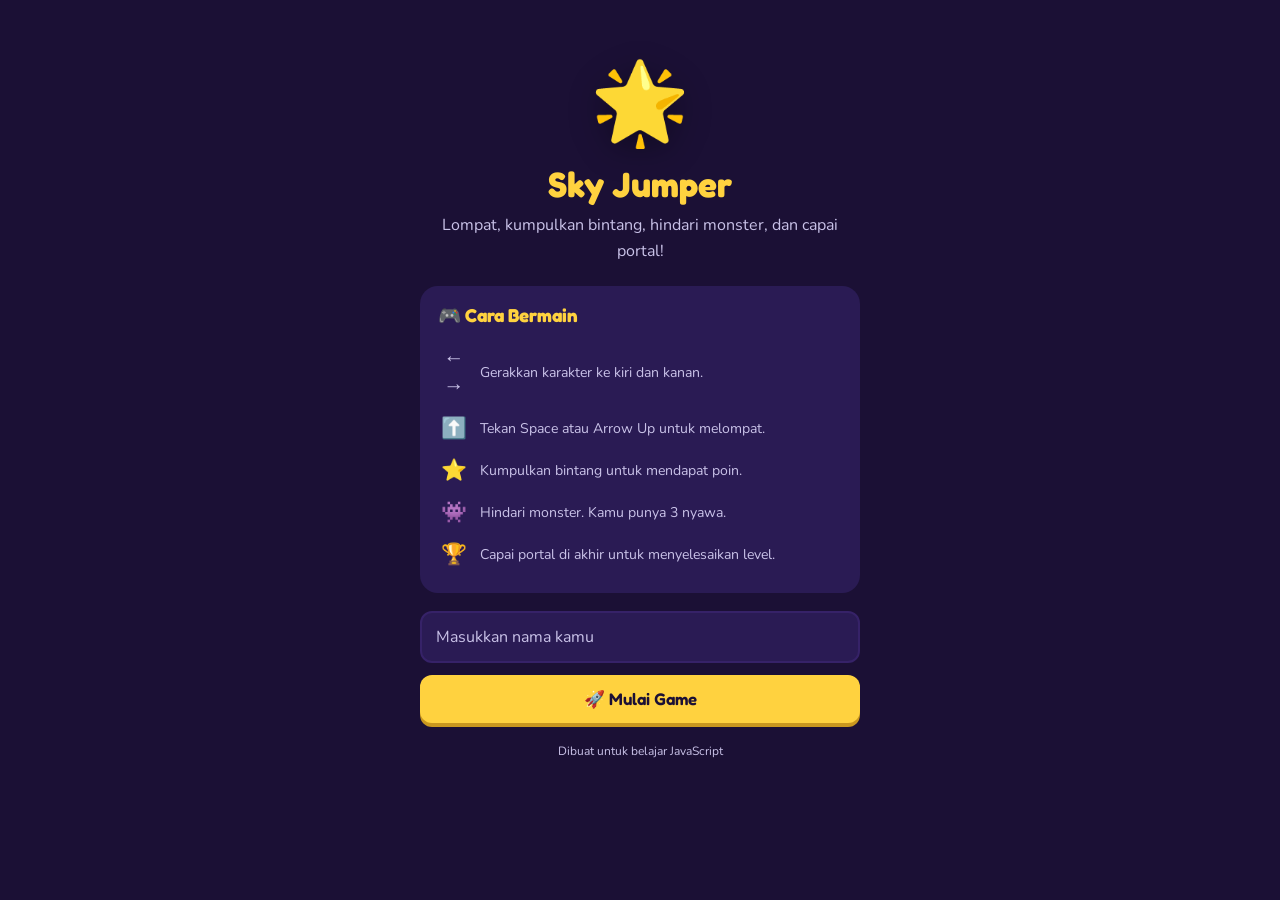
<file: index.html>
<!DOCTYPE html>
<html lang="id">

<head>
    <meta charset="UTF-8">
    <meta name="viewport" content="width=device-width, initial-scale=1.0">

    <title>Sky Jumper</title>

    <link rel="preconnect" href="https://fonts.googleapis.com">
    <link
        href="https://fonts.googleapis.com/css2?family=Fredoka:wght@500;600;700&family=Nunito:wght@400;600;700;800&display=swap"
        rel="stylesheet">

    <link rel="stylesheet" href="styles.css">

</head>


<body>


    <div class="game">


        <!-- =======================================================
       START SCREEN
       ======================================================= -->

        <div id="layarMulai" class="layar aktif">

            <div class="logo">
                🌟
            </div>


            <h1>
                Sky Jumper
            </h1>


            <p>
                Lompat, kumpulkan bintang,
                hindari monster, dan capai portal!
            </p>


            <div class="cara-main">

                <h3>
                    🎮 Cara Bermain
                </h3>


                <div class="cara-item">

                    <div class="icon">
                        ← →
                    </div>

                    <div>
                        Gerakkan karakter ke kiri
                        dan kanan.
                    </div>

                </div>


                <div class="cara-item">

                    <div class="icon">
                        ⬆️
                    </div>

                    <div>
                        Tekan Space atau Arrow Up
                        untuk melompat.
                    </div>

                </div>


                <div class="cara-item">

                    <div class="icon">
                        ⭐
                    </div>

                    <div>
                        Kumpulkan bintang
                        untuk mendapat poin.
                    </div>

                </div>


                <div class="cara-item">

                    <div class="icon">
                        👾
                    </div>

                    <div>
                        Hindari monster.
                        Kamu punya 3 nyawa.
                    </div>

                </div>


                <div class="cara-item">

                    <div class="icon">
                        🏆
                    </div>

                    <div>
                        Capai portal di akhir
                        untuk menyelesaikan level.
                    </div>

                </div>

            </div>


            <!-- =====================================================
         INPUT NAMA
         ===================================================== -->

            <input type="text" id="inputNama" class="input-nama" placeholder="Masukkan nama kamu" maxlength="20"
                autocomplete="off">


            <button class="tombol" id="tombolMulai">
                🚀 Mulai Game
            </button>

        </div>



        <!-- =======================================================
       GAME SCREEN
       ======================================================= -->

        <div id="layarGame" class="layar">


            <!-- =====================================================
         GAME WORLD
         ===================================================== -->

            <div class="world-wrapper" id="worldWrapper">

                <div class="bar-atas">

                    <span class="nama-pemain" id="namaPemain">
                        Player
                    </span>


                    <span class="skor">

                        Score:
                        <span id="skor">
                            0
                        </span>

                    </span>

                </div>

                <div class="status-bar">

                    <div class="status-box">

                        <div class="status-label">
                            Time
                        </div>

                        <div class="status-value" id="timer">
                            60
                        </div>

                    </div>


                    <div class="status-box">

                        <div class="status-label">
                            Lives
                        </div>

                        <div class="status-value" id="lives">
                            ❤️❤️❤️
                        </div>

                    </div>


                    <div class="status-box">

                        <div class="status-label">
                            Level
                        </div>

                        <div class="status-value" id="level">
                            1
                        </div>

                    </div>

                </div>

                <!-- World -->

                <div id="world">

                    <!-- Player -->

                    <div id="player"></div>

                </div>


                <!-- GAME MESSAGE -->

                <div class="game-message" id="gameMessage" style="display:none;">

                    <div class="message-card">

                        <div class="message-icon" id="messageIcon">
                            🏆
                        </div>


                        <h2 id="messageTitle">
                            You Win!
                        </h2>


                        <p id="messageText">
                            Level selesai!
                        </p>


                        <button class="tombol" id="messageButton">
                            Lihat Hasil
                        </button>


                        <button class="tombol" id="replayLevelButton" style="display:none; margin-top:10px;">
                            Ulangi Level 1
                        </button>

                    </div>

                </div>

            </div>



            <!-- MOBILE CONTROLS -->

            <div class="mobile-controls">

                <div class="control-group">

                    <button class="control-button" id="leftButton">
                        ←
                    </button>


                    <button class="control-button" id="rightButton">
                        →
                    </button>

                </div>


                <button class="control-button jump" id="jumpButton">
                    ⬆ JUMP
                </button>

            </div>


            <!-- DESKTOP CONTROLS -->

            <div class="controls">

                <span>
                    Move
                </span>

                <span class="key">
                    ←
                </span>

                <span class="key">
                    →
                </span>

                <span>
                    or
                </span>

                <span class="key">
                    A
                </span>

                <span class="key">
                    D
                </span>

                <span>
                    Jump
                </span>

                <span class="key">
                    SPACE
                </span>

                <span>
                    /
                </span>

                <span class="key">
                    ↑
                </span>

            </div>

        </div>



        <!-- =======================================================
       RESULT SCREEN
       ======================================================= -->

        <div id="layarHasil" class="layar">

            <div class="hasil-icon">
                🏆
            </div>


            <h2>
                Adventure Complete!
            </h2>


            <div class="skor-akhir" id="skorAkhir">
                0
            </div>


            <p class="komentar" id="komentar">
                Amazing!
            </p>


            <div class="statistik">


                <div class="hasil-box">

                    <div class="label">
                        Stars
                    </div>

                    <div class="value" id="hasilStars">
                        0
                    </div>

                </div>


                <div class="hasil-box">

                    <div class="label">
                        Diamonds
                    </div>

                    <div class="value" id="hasilDiamonds">
                        0
                    </div>

                </div>


                <div class="hasil-box">

                    <div class="label">
                        Level
                    </div>

                    <div class="value" id="hasilLevel">
                        1
                    </div>

                </div>


                <div class="hasil-box">

                    <div class="label">
                        Best Score
                    </div>

                    <div class="value" id="hasilBest">
                        0
                    </div>

                </div>

            </div>


            <button class="tombol" id="tombolUlangi">
                🔄 Main Lagi
            </button>

        </div>


        <footer>
            Dibuat untuk belajar JavaScript
        </footer>


    </div>



    <script type="module" src="js/game.js"></script>

</body>

</html>
</file>
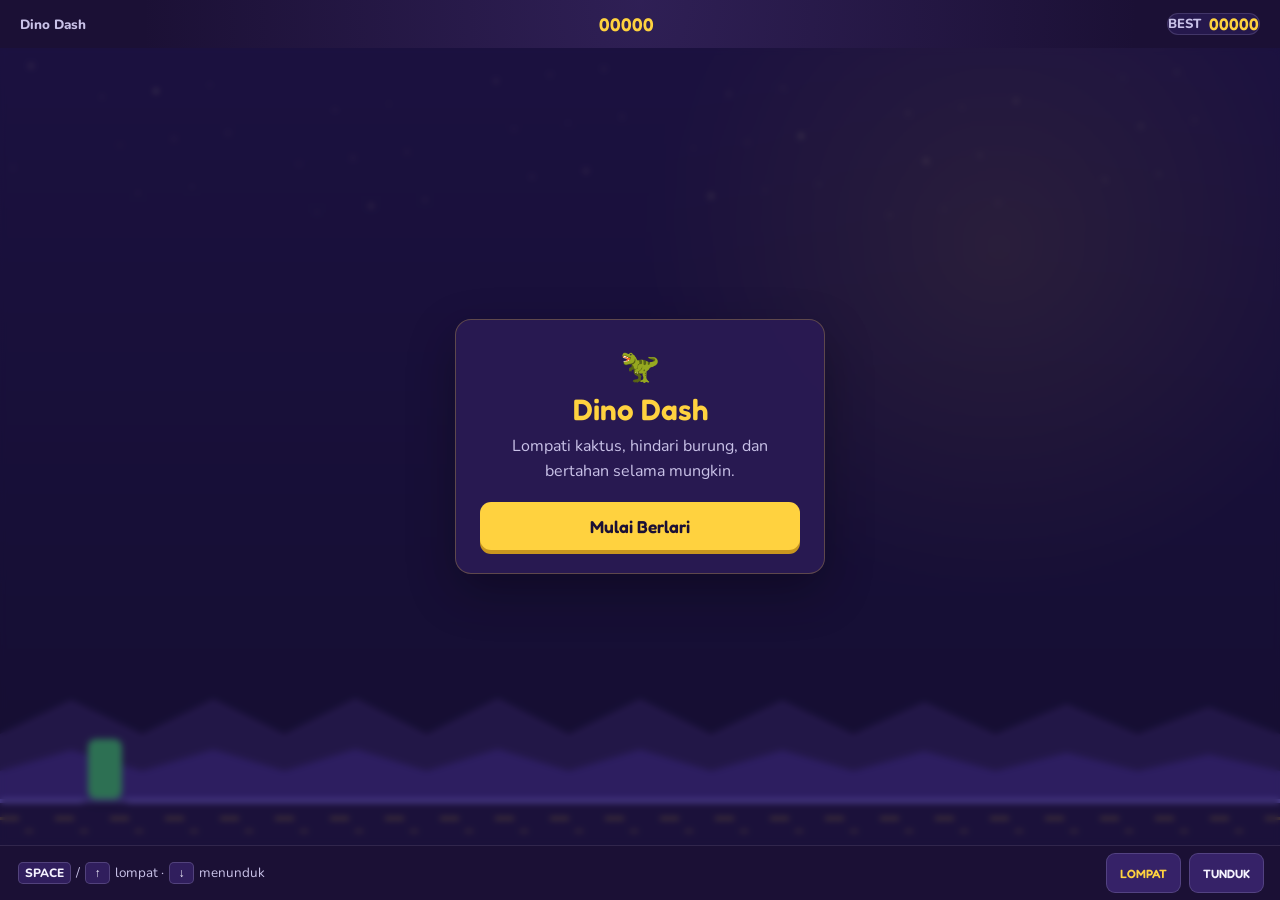
<file: dino/index.html>
<!DOCTYPE html>
<html lang="id">

<head>
    <meta charset="UTF-8">
    <meta name="viewport" content="width=device-width, initial-scale=1.0, viewport-fit=cover">
    <meta name="theme-color" content="#1B1035">
    <title>Dino Dash</title>

    <link rel="preconnect" href="https://fonts.googleapis.com">
    <link rel="preconnect" href="https://fonts.gstatic.com" crossorigin>
    <link
        href="https://fonts.googleapis.com/css2?family=Fredoka:wght@500;600;700&family=Nunito:wght@400;600;700;800&display=swap"
        rel="stylesheet">

    <style>
        :root {
            color-scheme: dark;
            --bg: #1b1035;
            --panel: #2a1b54;
            --panel-soft: #362268;
            --accent: #ffd23f;
            --text: #f5f3ff;
            --muted: #c9c2e8;
            --font-display: 'Fredoka', sans-serif;
            --font-body: 'Nunito', sans-serif;
        }

        * {
            box-sizing: border-box;
        }

        html,
        body {
            width: 100%;
            height: 100%;
            margin: 0;
            overflow: hidden;
        }

        body {
            min-height: 100vh;
            min-height: 100dvh;
            display: flex;
            flex-direction: column;
            padding:
                env(safe-area-inset-top, 0px) env(safe-area-inset-right, 0px) env(safe-area-inset-bottom, 0px) env(safe-area-inset-left, 0px);
            color: var(--text);
            background:
                radial-gradient(ellipse at 50% 0%,
                    rgba(93, 67, 159, .3),
                    transparent 55%),
                var(--bg);
            font-family: var(--font-body);
        }

        button {
            font: inherit;
        }

        /* MAIN LAYOUT */

        .shell {
            width: 100%;
            height: 100%;
            min-height: 0;
            display: flex;
            flex-direction: column;
            gap: 12px;
        }

        h1 {
            margin: 0;
            color: var(--accent);
            font: 600 clamp(1.6rem, 3vw, 2.5rem)/1 var(--font-display);
        }

        .best-score {
            display: flex;
            align-items: center;
            gap: 8px;
            border: 1px solid rgba(201, 194, 232, .18);
            border-radius: 12px;
            background: rgba(42, 27, 84, .75);
            color: var(--muted);
            font-size: .82rem;
            font-weight: 800;
            white-space: nowrap;
        }

        .best-score strong {
            color: var(--accent);
            font: 600 1.05rem var(--font-display);
        }

        /* GAME PANEL */

        .game-panel {
            flex: 1;
            min-height: 0;
            display: flex;
            flex-direction: column;
            overflow: hidden;
        }

        .score-row {
            flex-shrink: 0;
            min-height: 48px;
            padding: 0 20px;
            display: flex;
            align-items: center;
            justify-content: space-between;
            color: var(--muted);
            font-size: .84rem;
            font-weight: 800;
        }

        .score-live {
            color: var(--accent);
            font: 600 1.15rem var(--font-display);
        }

        /* GAME STAGE */

        .stage {
            position: relative;
            flex: 1;
            min-height: 0;
            overflow: hidden;
            background: #251858;
            isolation: isolate;
        }

        canvas {
            display: block;
            width: 100%;
            height: 100%;
        }

        /* GAME OVERLAY */

        .overlay {
            position: absolute;
            inset: 0;
            z-index: 2;
            display: grid;
            place-items: center;
            padding: 20px;
            background: rgba(20, 12, 43, .52);
            backdrop-filter: blur(3px);
            text-align: center;
        }

        .overlay[hidden] {
            display: none;
        }

        .dialog {
            width: min(100%, 370px);
            padding: 25px 24px 23px;
            border: 1px solid rgba(255, 210, 63, .25);
            border-radius: 16px;
            background: rgba(42, 27, 84, .96);
            box-shadow: 0 18px 48px rgba(0, 0, 0, .3);
            animation: pop-in .28s ease-out both;
        }

        .dialog-mark {
            margin-bottom: 5px;
            font-size: 2rem;
        }

        .dialog h2 {
            margin: 0;
            color: var(--accent);
            font: 600 1.85rem/1.1 var(--font-display);
        }

        .dialog p {
            margin: 9px 0 18px;
            color: var(--muted);
            line-height: 1.55;
        }

        .primary-button {
            width: 100%;
            min-height: 48px;
            border: 0;
            border-radius: 11px;
            background: var(--accent);
            box-shadow: 0 4px 0 #c9971f;
            color: var(--bg);
            cursor: pointer;
            font: 600 1.08rem var(--font-display);
            transition: transform .12s, box-shadow .12s, filter .12s;
        }

        .primary-button:hover {
            filter: brightness(1.06);
        }

        .primary-button:active {
            transform: translateY(3px);
            box-shadow: 0 1px 0 #c9971f;
        }

        button:focus-visible {
            outline: 3px solid white;
            outline-offset: 3px;
        }

        /* BOTTOM CONTROLS */

        .underbar {
            flex-shrink: 0;
            min-height: 54px;
            padding: 7px 16px;
            display: flex;
            align-items: center;
            justify-content: space-between;
            gap: 12px;
            border-top: 1px solid rgba(201, 194, 232, .12);
        }

        .hint {
            margin: 0;
            color: var(--muted);
            font-size: .84rem;
        }

        .hint kbd {
            display: inline-block;
            min-width: 25px;
            margin: 0 2px;
            padding: 2px 6px;
            border: 1px solid rgba(201, 194, 232, .22);
            border-radius: 5px;
            background: rgba(54, 34, 104, .8);
            color: var(--text);
            font: 800 .75rem var(--font-body);
            text-align: center;
        }

        .mobile-controls {
            display: flex;
            gap: 8px;
        }

        .control-button {
            min-width: 75px;
            min-height: 40px;
            padding: 0 12px;
            border: 1px solid rgba(201, 194, 232, .2);
            border-radius: 9px;
            background: var(--panel-soft);
            color: var(--text);
            cursor: pointer;
            font: 600 .75rem var(--font-display);
            touch-action: none;
            user-select: none;
            -webkit-user-select: none;
        }

        .control-button.jump {
            color: var(--accent);
        }

        footer {
            flex-shrink: 0;
            color: #9188b2;
            font-size: .72rem;
            text-align: center;
        }

        /* ANIMATIONS */

        @keyframes pop-in {
            from {
                opacity: 0;
                transform: translateY(7px) scale(.98);
            }

            to {
                opacity: 1;
                transform: translateY(0) scale(1);
            }
        }

        /* MOBILE */

        @media (max-width: 600px) {
            .shell {
                gap: 8px;
                padding: 8px 8px 5px;
            }

            h1 {
                font-size: 1.6rem;
            }

            .best-score {
                padding: 6px 9px;
                font-size: .7rem;
            }

            .game-panel {
                border-radius: 12px;
            }

            .score-row {
                min-height: 40px;
                padding: 0 12px;
                font-size: .75rem;
            }

            .score-live {
                font-size: 1rem;
            }

            .underbar {
                min-height: 54px;
                padding: 6px 9px;
                gap: 5px;
            }

            .hint {
                font-size: .68rem;
                line-height: 1.5;
            }

            .hint kbd {
                min-width: 20px;
                padding: 2px 4px;
                font-size: .65rem;
            }

            .control-button {
                min-width: 65px;
                min-height: 38px;
                padding: 0 8px;
                font-size: .68rem;
            }

            footer {
                font-size: .65rem;
            }
        }

        /* MOBILE LANDSCAPE */

        @media (max-width: 900px) and (orientation: landscape) {
            .shell {
                gap: 5px;
                padding: 5px 10px 3px;
            }

            h1 {
                font-size: 1.3rem;
            }

            .best-score {
                padding: 4px 8px;
                font-size: .65rem;
            }

            .game-panel {
                border-radius: 10px;
            }

            .score-row {
                min-height: 30px;
                font-size: .7rem;
            }

            .underbar {
                min-height: 42px;
                padding: 3px 10px;
            }

            .control-button {
                min-height: 34px;
            }

            footer {
                display: none;
            }
        }

        @media (prefers-reduced-motion: reduce) {

            *,
            *::before,
            *::after {
                animation-duration: .01ms !important;
                animation-iteration-count: 1 !important;
                scroll-behavior: auto !important;
            }
        }
    </style>
</head>

<body>
    <main class="shell">
        <section class="game-panel" aria-label="Permainan Dino Dash">

            <div class="score-row">
                <span id="gameStatus" aria-live="polite">Dino Dash</span>
                <span class="score-live" id="score">00000</span>
                <div class="best-score" aria-label="Skor terbaik">
                    BEST <strong id="bestScore">00000</strong>
                </div>
            </div>

            <div class="stage" id="stage">
                <canvas id="gameCanvas" aria-label="Dinosaurus berlari dan menghindari rintangan">
                </canvas>

                <div class="overlay" id="overlay">
                    <div class="dialog">
                        <div class="dialog-mark" id="dialogMark">🦖</div>
                        <h2 id="dialogTitle">Dino Dash</h2>
                        <p id="dialogText">
                            Lompati kaktus, hindari burung, dan bertahan selama mungkin.
                        </p>
                        <button class="primary-button" id="startButton" type="button">
                            Mulai Berlari
                        </button>
                    </div>
                </div>
            </div>

            <div class="underbar">
                <p class="hint">
                    <kbd>SPACE</kbd> / <kbd>↑</kbd> lompat
                    <span aria-hidden="true">·</span>
                    <kbd>↓</kbd> menunduk
                </p>

                <div class="mobile-controls" aria-label="Kontrol sentuh">
                    <button class="control-button jump" id="jumpButton" type="button">
                        LOMPAT
                    </button>
                    <button class="control-button" id="duckButton" type="button">
                        TUNDUK
                    </button>
                </div>
            </div>

        </section>

    </main>

    <script>
        (() => {

            // =========================================
            // 1. CONFIGURATION
            // =========================================

            const CONFIG = {
                storageKey: 'dinoDashBest',
                gravity: 1900,
                jumpForce: -690,
                initialSpeed: 330,
                maxSpeed: 760,
                speedIncrease: 8,
                scoreRate: 0.06,

                colors: {
                    skyTop: '#251858',
                    skyBottom: '#171139',
                    ridgeFar: '#342568',
                    ridgeNear: '#49329c',
                    ground: '#8a76f7',
                    groundDark: '#24184c',
                    gold: '#ffd23f',
                    cream: '#fff2b0',
                    green: '#4ade80',
                    ink: '#211547'
                }
            };

            // =========================================
            // 2. DOM ELEMENTS
            // =========================================

            const dom = {
                canvas: document.getElementById('gameCanvas'),
                stage: document.getElementById('stage'),
                overlay: document.getElementById('overlay'),
                startButton: document.getElementById('startButton'),
                score: document.getElementById('score'),
                bestScore: document.getElementById('bestScore'),
                status: document.getElementById('gameStatus'),
                dialogMark: document.getElementById('dialogMark'),
                dialogTitle: document.getElementById('dialogTitle'),
                dialogText: document.getElementById('dialogText'),
                jumpButton: document.getElementById('jumpButton'),
                duckButton: document.getElementById('duckButton')
            };

            const ctx = dom.canvas.getContext('2d');

            // =========================================
            // 3. GAME STATE
            // =========================================

            function loadBestScore() {
                try {
                    return Number(localStorage.getItem(CONFIG.storageKey)) || 0;
                } catch {
                    return 0;
                }
            }

            const state = {
                status: 'ready',
                width: 0,
                height: 0,
                groundY: 0,
                elapsed: 0,
                lastTime: 0,
                score: 0,
                best: loadBestScore(),
                speed: CONFIG.initialSpeed,
                spawnTimer: 0,
                animationId: 0,
                obstacles: [],
                particles: [],

                input: {
                    jump: false,
                    duck: false
                }
            };

            const player = {
                x: 82,
                y: 0,
                vy: 0,
                width: 46,
                height: 54,
                duckHeight: 34,
                onGround: true,
                runTime: 0
            };

            const sprite = new Image();
            sprite.src = 'dino.png';

            const stars = Array.from({ length: 48 }, (_, i) => ({
                x: (i * 197 + 31) % 1200,
                y: 18 + (i * 67) % 150,
                radius: i % 5 === 0 ? 1.8 : 1,
                phase: i * 0.8
            }));

            // =========================================
            // 4. HELPERS
            // =========================================

            function formatScore(value) {
                return String(Math.floor(value)).padStart(5, '0');
            }

            function saveBestScore() {
                try {
                    localStorage.setItem(CONFIG.storageKey, String(state.best));
                } catch {
                    // Game tetap berjalan jika penyimpanan tidak tersedia.
                }
            }

            function isDucking() {
                return state.input.duck &&
                    player.onGround &&
                    state.status === 'running';
            }

            function updateScoreDisplay() {
                dom.score.textContent = formatScore(state.score);
                dom.bestScore.textContent = formatScore(state.best);
            }

            // =========================================
            // 5. CANVAS RESIZE
            // =========================================

            function resizeCanvas() {
                const bounds = dom.stage.getBoundingClientRect();

                if (!bounds.width || !bounds.height) return;

                const ratio = Math.min(window.devicePixelRatio || 1, 2);

                state.width = bounds.width;
                state.height = bounds.height;

                dom.canvas.width = Math.round(state.width * ratio);
                dom.canvas.height = Math.round(state.height * ratio);

                ctx.setTransform(ratio, 0, 0, ratio, 0, 0);

                state.groundY = state.height - 46;

                player.x = Math.min(82, state.width * 0.13);

                if (player.onGround) {
                    player.y = state.groundY - player.height;
                } else {
                    player.y = Math.min(
                        player.y,
                        state.groundY - player.height
                    );
                }

                draw();
            }

            // =========================================
            // 6. DRAW HELPERS
            // =========================================

            function drawRoundedRect(x, y, w, h, radius, color) {
                ctx.fillStyle = color;
                ctx.beginPath();
                ctx.roundRect(x, y, w, h, radius);
                ctx.fill();
            }

            function drawRidge(baseY, amplitude, color, offset) {
                const step = Math.max(70, state.width / 9);

                ctx.fillStyle = color;
                ctx.beginPath();
                ctx.moveTo(0, baseY);

                for (let i = -1; i < state.width / step + 2; i++) {
                    const x = i * step - (offset % step);

                    const peakY = baseY -
                        amplitude * (0.45 + 0.55 * Math.sin(i * 12.39 + 2));

                    ctx.lineTo(x + step * 0.5, peakY);
                    ctx.lineTo(x + step, baseY);
                }

                ctx.lineTo(state.width, state.groundY);
                ctx.lineTo(0, state.groundY);
                ctx.closePath();
                ctx.fill();
            }

            // =========================================
            // 7. BACKGROUND
            // =========================================

            function drawBackdrop() {
                const c = CONFIG.colors;
                const { width, height, groundY } = state;

                const gradient = ctx.createLinearGradient(0, 0, 0, height);

                gradient.addColorStop(0, c.skyTop);
                gradient.addColorStop(1, c.skyBottom);

                ctx.fillStyle = gradient;
                ctx.fillRect(0, 0, width, height);

                const glow = ctx.createRadialGradient(
                    width * 0.78, height * 0.25, 4,
                    width * 0.78, height * 0.25, height * 0.44
                );

                glow.addColorStop(0, 'rgba(255, 210, 63, .15)');
                glow.addColorStop(1, 'rgba(255, 210, 63, 0)');

                ctx.fillStyle = glow;
                ctx.fillRect(0, 0, width, height);

                stars.forEach(star => {
                    ctx.globalAlpha =
                        0.35 + (Math.sin(state.elapsed * 1.5 + star.phase) + 1) * 0.2;

                    ctx.fillStyle = c.cream;
                    ctx.beginPath();
                    ctx.arc(star.x % width, star.y, star.radius, 0, Math.PI * 2);
                    ctx.fill();
                });

                ctx.globalAlpha = 1;

                const drift = (state.elapsed * state.speed * 0.09) % (width + 200);

                drawRidge(groundY - 65, 36, c.ridgeFar, drift * 0.55);
                drawRidge(groundY - 28, 22, c.ridgeNear, drift);

                ctx.fillStyle = c.groundDark;
                ctx.fillRect(0, groundY, width, height - groundY);

                ctx.fillStyle = c.ground;
                ctx.fillRect(0, groundY, width, 4);

                ctx.fillStyle = 'rgba(255, 210, 63, .45)';

                for (
                    let x = -(state.elapsed * state.speed * 0.75 % 55);
                    x < width;
                    x += 55
                ) {
                    ctx.fillRect(x, groundY + 18, 19, 3);
                    ctx.fillRect(x + 25, groundY + 31, 8, 2);
                }
            }

            // =========================================
            // 8. DRAW PLAYER
            // =========================================

            function drawPlayer() {
                const ducking = isDucking();
                const x = player.x;

                const spriteSize = 70;
                const drawHeight = ducking ? 44 : spriteSize;
                const drawY = player.y + player.height - drawHeight;

                const frame = player.onGround && !ducking
                    ? Math.floor(player.runTime * 10) % 8
                    : 0;

                ctx.fillStyle = 'rgba(8, 5, 23, .3)';
                ctx.beginPath();

                ctx.ellipse(
                    x + player.width / 2,
                    state.groundY + 4,
                    ducking ? 32 : 24,
                    5,
                    0,
                    0,
                    Math.PI * 2
                );

                ctx.fill();

                if (sprite.complete && sprite.naturalWidth) {
                    ctx.drawImage(
                        sprite,
                        frame * 192,
                        0,
                        192,
                        192,
                        x + (player.width - spriteSize) / 2,
                        drawY,
                        spriteSize,
                        drawHeight
                    );
                } else {
                    drawRoundedRect(
                        x + 6,
                        drawY + 10,
                        player.width - 12,
                        drawHeight - 10,
                        8,
                        CONFIG.colors.green
                    );
                }
            }

            // =========================================
            // 9. DRAW OBSTACLES
            // =========================================

            function drawCactus(obstacle) {
                const x = obstacle.x;
                const y = state.groundY - obstacle.height;
                const h = obstacle.height;
                const c = CONFIG.colors.green;

                drawRoundedRect(x + 10, y, 15, h, 5, c);
                drawRoundedRect(x, y + h * 0.42, 11, h * 0.32, 4, c);
                drawRoundedRect(x, y + h * 0.27, 8, h * 0.22, 4, c);
                drawRoundedRect(x + 24, y + h * 0.54, 10, h * 0.28, 4, c);
                drawRoundedRect(x + 28, y + h * 0.39, 7, h * 0.22, 4, c);
            }

            function drawBird(obstacle) {
                const x = obstacle.x;
                const y = obstacle.y;
                const flap = Math.sin(state.elapsed * 12) * 6;

                ctx.fillStyle = '#ff927b';

                ctx.beginPath();
                ctx.ellipse(x + 21, y + 13, 19, 11, 0, 0, Math.PI * 2);
                ctx.fill();

                ctx.beginPath();
                ctx.moveTo(x + 20, y + 12);
                ctx.lineTo(x + 5, y + flap);
                ctx.lineTo(x + 13, y + 17);
                ctx.closePath();
                ctx.fill();

                ctx.fillStyle = CONFIG.colors.gold;

                ctx.beginPath();
                ctx.moveTo(x + 37, y + 12);
                ctx.lineTo(x + 46, y + 16);
                ctx.lineTo(x + 36, y + 18);
                ctx.fill();

                ctx.fillStyle = CONFIG.colors.ink;

                ctx.beginPath();
                ctx.arc(x + 32, y + 9, 1.7, 0, Math.PI * 2);
                ctx.fill();
            }

            function drawObstacles() {
                state.obstacles.forEach(obstacle => {
                    if (obstacle.type === 'bird') {
                        drawBird(obstacle);
                    } else {
                        drawCactus(obstacle);
                    }
                });
            }

            // =========================================
            // 10. DRAW PARTICLES
            // =========================================

            function drawParticles() {
                state.particles.forEach(particle => {
                    ctx.globalAlpha = Math.max(0, particle.life / 0.45);
                    ctx.fillStyle = particle.color;

                    ctx.fillRect(
                        particle.x,
                        particle.y,
                        particle.size,
                        particle.size
                    );
                });

                ctx.globalAlpha = 1;
            }

            // =========================================
            // 11. MAIN DRAW
            // =========================================

            function draw() {
                if (!state.width || !state.height) return;

                ctx.clearRect(0, 0, state.width, state.height);

                drawBackdrop();
                drawObstacles();
                drawPlayer();
                drawParticles();
            }

            // =========================================
            // 12. START GAME
            // =========================================

            function startGame() {
                cancelAnimationFrame(state.animationId);

                state.status = 'running';
                state.elapsed = 0;
                state.lastTime = 0;
                state.score = 0;
                state.speed = CONFIG.initialSpeed;
                state.spawnTimer = 0.9;

                state.obstacles = [];
                state.particles = [];

                state.input.jump = false;
                state.input.duck = false;

                player.vy = 0;
                player.onGround = true;
                player.y = state.groundY - player.height;

                dom.status.textContent = 'LARI TERUS!';
                dom.overlay.hidden = true;

                updateScoreDisplay();

                state.animationId = requestAnimationFrame(gameLoop);
            }

            // =========================================
            // 13. JUMP
            // =========================================

            function jump() {
                if (
                    state.status !== 'running' ||
                    !player.onGround ||
                    state.input.duck
                ) return;

                player.vy = CONFIG.jumpForce;
                player.onGround = false;

                for (let i = 0; i < 7; i++) {
                    state.particles.push({
                        x: player.x + 12 + Math.random() * 25,
                        y: state.groundY + Math.random() * 4,
                        vx: -35 - Math.random() * 55,
                        vy: -25 - Math.random() * 80,
                        life: 0.45,
                        size: 2 + Math.random() * 3,
                        color: i % 2
                            ? CONFIG.colors.gold
                            : '#c9c2e8'
                    });
                }
            }

            // =========================================
            // 14. SPAWN OBSTACLES
            // =========================================

            function spawnObstacle() {
                if (state.score > 180 && Math.random() > 0.68) {
                    const height = Math.random() > 0.5 ? 83 : 121;

                    state.obstacles.push({
                        type: 'bird',
                        x: state.width + 30,
                        y: state.groundY - height,
                        width: 46,
                        height: 28
                    });
                } else {
                    const size = Math.random() > 0.72 ? 1.35 : 1;

                    state.obstacles.push({
                        type: 'cactus',
                        x: state.width + 25,
                        width: 35 * size,
                        height: (36 + Math.random() * 24) * size
                    });
                }

                state.spawnTimer = Math.max(
                    0.67,
                    1.25 + Math.random() * 0.72 -
                    (state.speed - CONFIG.initialSpeed) / 1000
                );
            }

            // =========================================
            // 15. COLLISION
            // =========================================

            function checkCollision() {
                const ducking = isDucking();

                const playerHeight = ducking
                    ? player.duckHeight
                    : player.height;

                const box = {
                    x: player.x + 8,
                    y: player.y + player.height - playerHeight + 7,
                    w: player.width - 15,
                    h: playerHeight - 10
                };

                return state.obstacles.some(obstacle => {
                    const hitBox = obstacle.type === 'bird'
                        ? {
                            x: obstacle.x + 7,
                            y: obstacle.y + 5,
                            w: obstacle.width - 13,
                            h: obstacle.height - 8
                        }
                        : {
                            x: obstacle.x + 4,
                            y: state.groundY - obstacle.height + 5,
                            w: obstacle.width - 8,
                            h: obstacle.height - 7
                        };

                    return (
                        box.x < hitBox.x + hitBox.w &&
                        box.x + box.w > hitBox.x &&
                        box.y < hitBox.y + hitBox.h &&
                        box.y + box.h > hitBox.y
                    );
                });
            }

            // =========================================
            // 16. UPDATE GAME OBJECTS
            // =========================================

            function updatePlayer(dt) {
                player.runTime += dt;

                if (player.onGround) return;

                player.vy += CONFIG.gravity * dt;
                player.y += player.vy * dt;

                if (player.y >= state.groundY - player.height) {
                    player.y = state.groundY - player.height;
                    player.vy = 0;
                    player.onGround = true;
                }
            }

            function updateObstacles(dt) {
                state.spawnTimer -= dt;

                if (state.spawnTimer <= 0) {
                    spawnObstacle();
                }

                state.obstacles.forEach(obstacle => {
                    obstacle.x -= state.speed * dt;
                });

                state.obstacles = state.obstacles.filter(
                    obstacle => obstacle.x + obstacle.width > -10
                );
            }

            function updateParticles(dt) {
                state.particles.forEach(particle => {
                    particle.x += particle.vx * dt;
                    particle.y += particle.vy * dt;
                    particle.vy += 260 * dt;
                    particle.life -= dt;
                });

                state.particles = state.particles.filter(
                    particle => particle.life > 0
                );
            }

            // =========================================
            // 17. UPDATE GAME
            // =========================================

            function update(dt) {
                state.elapsed += dt;

                state.speed = Math.min(
                    CONFIG.maxSpeed,
                    state.speed + dt * CONFIG.speedIncrease
                );

                state.score += dt * state.speed * CONFIG.scoreRate;

                updatePlayer(dt);
                updateObstacles(dt);
                updateParticles(dt);

                updateScoreDisplay();

                if (checkCollision()) {
                    endGame();
                }
            }

            // =========================================
            // 18. GAME OVER
            // =========================================

            function endGame() {
                state.status = 'over';

                const finalScore = Math.floor(state.score);

                dom.status.textContent = 'LARI SELESAI';

                if (finalScore > state.best) {
                    state.best = finalScore;
                    saveBestScore();
                }

                updateScoreDisplay();

                dom.dialogMark.textContent = '💥';
                dom.dialogTitle.textContent = 'Game Over';

                dom.dialogText.textContent =
                    `Kamu berhasil mengumpulkan ${formatScore(finalScore)} poin. Coba pecahkan rekor terbaikmu!`;

                dom.startButton.textContent = 'Coba Lagi';
                dom.overlay.hidden = false;
            }

            // =========================================
            // 19. GAME LOOP
            // =========================================

            function gameLoop(timestamp) {
                if (state.status !== 'running') return;

                const dt = Math.min(
                    (timestamp - (state.lastTime || timestamp)) / 1000,
                    0.035
                );

                state.lastTime = timestamp;

                update(dt);
                draw();

                if (state.status === 'running') {
                    state.animationId = requestAnimationFrame(gameLoop);
                }
            }

            // =========================================
            // 20. INPUT HANDLING
            // =========================================

            function handleJump() {
                if (state.status === 'ready') {
                    startGame();
                    return;
                }

                jump();
            }

            // Keyboard
            document.addEventListener('keydown', event => {
                const jumpKeys = ['Space', 'ArrowUp', 'KeyW'];
                const duckKeys = ['ArrowDown', 'KeyS'];

                if (
                    jumpKeys.includes(event.code) ||
                    duckKeys.includes(event.code)
                ) {
                    event.preventDefault();
                }

                if (jumpKeys.includes(event.code) && !state.input.jump) {
                    state.input.jump = true;
                    handleJump();
                }

                if (duckKeys.includes(event.code)) {
                    state.input.duck = true;
                }
            });

            document.addEventListener('keyup', event => {
                if (['Space', 'ArrowUp', 'KeyW'].includes(event.code)) {
                    state.input.jump = false;
                }

                if (['ArrowDown', 'KeyS'].includes(event.code)) {
                    state.input.duck = false;
                }
            });

            // Start button
            dom.startButton.addEventListener('click', startGame);

            // Touch game area
            dom.stage.addEventListener('pointerdown', event => {
                if (event.target.closest('.overlay')) return;
                handleJump();
            });

            // Mobile jump
            dom.jumpButton.addEventListener('pointerdown', event => {
                event.preventDefault();
                handleJump();
            });

            // Mobile duck
            dom.duckButton.addEventListener('pointerdown', event => {
                event.preventDefault();

                state.input.duck = true;

                dom.duckButton.setPointerCapture(event.pointerId);
            });

            function releaseDuck() {
                state.input.duck = false;
            }

            ['pointerup', 'pointercancel', 'lostpointercapture'].forEach(name => {
                dom.duckButton.addEventListener(name, releaseDuck);
            });

            // Release controls when window loses focus
            window.addEventListener('blur', () => {
                state.input.jump = false;
                state.input.duck = false;
            });

            // =========================================
            // 21. INITIALIZATION
            // =========================================

            function init() {
                updateScoreDisplay();
                resizeCanvas();

                // Follow actual game stage dimensions.
                if ('ResizeObserver' in window) {
                    const observer = new ResizeObserver(resizeCanvas);
                    observer.observe(dom.stage);
                } else {
                    window.addEventListener('resize', resizeCanvas);
                }
            }

            init();

        })();
    </script>
</body>

</html>
</file>
<file: styles.css>
/* =========================================================
     COLOR & FONT TOKENS
     ========================================================= */

:root {

    --bg: #1B1035;

    --panel: #2A1B54;

    --panel-soft: #362268;

    --accent: #FFD23F;

    --correct: #4ADE80;

    --wrong: #FB6F92;

    --blue: #60A5FA;

    --text: #F5F3FF;

    --text-soft: #C9C2E8;

    --font-display: 'Fredoka', sans-serif;

    --font-body: 'Nunito', sans-serif;

}


/* =========================================================
     RESET
     ========================================================= */

* {
    box-sizing: border-box;
}


body {

    margin: 0;

    min-height: 100vh;

    background: var(--bg);

    font-family: var(--font-body);

    color: var(--text);

    display: flex;

    justify-content: center;

    padding: 24px 16px;

}


.game {

    width: 100%;

    max-width: 440px;

}


.layar {

    display: none;

}


.layar.aktif {

    display: block;

}


h1,
h2,
h3 {

    font-family: var(--font-display);

    margin: 0;

}


/* =========================================================
     START SCREEN
     ========================================================= */

#layarMulai {

    text-align: center;

    padding-top: 25px;

}


.logo {

    font-size: 5rem;

    margin-bottom: 5px;

    filter:
        drop-shadow(0 8px 15px rgba(0, 0, 0, 0.35));

}


#layarMulai h1 {

    font-size: 2.2rem;

    color: var(--accent);

}


#layarMulai p {

    color: var(--text-soft);

    line-height: 1.6;

    margin: 8px 0 22px;

}


.cara-main {

    background: var(--panel);

    border-radius: 18px;

    padding: 18px;

    margin-bottom: 18px;

    text-align: left;

}


.cara-main h3 {

    color: var(--accent);

    margin-bottom: 10px;

}


.cara-item {

    display: flex;

    align-items: center;

    gap: 10px;

    padding: 7px 0;

    color: var(--text-soft);

    font-size: 0.88rem;

}


.cara-item .icon {

    width: 32px;

    min-width: 32px;

    text-align: center;

    font-size: 1.3rem;

}


/* =========================================================
     INPUT NAMA
     ========================================================= */

.input-nama {

    width: 100%;

    padding: 13px 14px;

    margin-bottom: 12px;

    border-radius: 12px;

    border: 2px solid var(--panel-soft);

    background: var(--panel);

    color: var(--text);

    font-family: var(--font-body);

    font-size: 1rem;

    outline: none;

    transition: border-color 0.2s;

}


.input-nama::placeholder {

    color: var(--text-soft);

}


.input-nama:focus {

    border-color: var(--accent);

}


.tombol {

    width: 100%;

    padding: 14px;

    border-radius: 12px;

    border: none;

    background: var(--accent);

    color: var(--bg);

    font-family: var(--font-display);

    font-weight: 600;

    font-size: 1.05rem;

    cursor: pointer;

    box-shadow: 0 4px 0 #C9971F;

}


.tombol:active {

    transform: translateY(3px);

    box-shadow: 0 1px 0 #C9971F;

}


/* =========================================================
     TOP BAR
     ========================================================= */

.bar-atas {

    display: flex;

    justify-content: space-between;

    align-items: center;

    margin-bottom: 9px;

    font-size: 0.85rem;

    color: var(--text-soft);

}


.nama-pemain {

    font-family: var(--font-display);

    color: var(--text);

    font-size: 1rem;

}


.skor {

    font-family: var(--font-display);

    color: var(--accent);

    font-size: 1.05rem;

}


/* =========================================================
     STATUS
     ========================================================= */

.status-bar {

    display: grid;

    grid-template-columns:
        1fr 1fr 1fr;

    gap: 8px;

    margin-bottom: 10px;

}


.status-box {

    background: var(--panel);

    border-radius: 12px;

    padding: 8px;

    text-align: center;

}


.status-label {

    color: var(--text-soft);

    font-size: 0.68rem;

    text-transform: uppercase;

    letter-spacing: 0.5px;

}


.status-value {

    font-family: var(--font-display);

    color: var(--text);

    font-size: 1rem;

    margin-top: 2px;

}


#timer {

    color: var(--accent);

}


#lives {

    color: var(--wrong);

}


/* =========================================================
     PLATFORMER WORLD
     ========================================================= */

.world-wrapper {

    position: relative;

    width: 100%;

    height: 600px;

    overflow: hidden;

    border-radius: 20px;

    border: 2px solid var(--panel-soft);

    background:

        linear-gradient(180deg,
            #251858 0%,
            #1b1640 55%,
            #120d28 100%);

    box-shadow:
        inset 0 0 60px rgba(0, 0, 0, 0.25);

}


/* =========================================================
     SKY DECORATION
     ========================================================= */

.sky-star {

    position: absolute;

    width: 3px;

    height: 3px;

    background: white;

    border-radius: 50%;

    opacity: 0.6;

    pointer-events: none;

}


.cloud {

    position: absolute;

    font-size: 2.5rem;

    opacity: 0.18;

    pointer-events: none;

    user-select: none;

}


/* =========================================================
     GAME WORLD
     ========================================================= */

#world {

    position: absolute;

    left: 0;

    top: 0;

    width: 2200px;

    height: 1000px;

    transition: transform 0.05s linear;

}


/* =========================================================
     PLAYER
     ========================================================= */

#player {

    position: absolute;

    width: 52px;

    height: 52px;

    background-image: url("Warrior_Idle.png");

    background-size: 416px 52px;

    background-repeat: no-repeat;

    animation: warriorIdle 0.8s steps(8) infinite;

    transform: scale(2.6);

    transform-origin: center center;

    z-index: 30;

    user-select: none;

    filter:
        drop-shadow(0 5px 5px rgba(0, 0, 0, 0.45));

}


@keyframes warriorIdle {

    from {
        background-position: 0 0;
    }

    to {
        background-position: -416px 0;
    }

}


#player.hit {

    animation:
        playerHit 0.25s linear 3;

}


@keyframes playerHit {

    0% {
        opacity: 1;
    }

    50% {
        opacity: 0.15;
    }

    100% {
        opacity: 1;
    }

}


/* =========================================================
     PLATFORMS
     ========================================================= */

.platform {

    position: absolute;

    height: 24px;

    display: flex;

    overflow: hidden;

    z-index: 10;

}


.platform-tile {

    flex: 0 0 32px;

    width: 32px;

    height: 32px;

    background-image: url("Terrain (32x32).png");

    background-position: -32px -128px;

    image-rendering: pixelated;

}


/* =========================================================
     GROUND
     ========================================================= */

.ground {

    position: absolute;

    height: 70px;

    background:
        linear-gradient(180deg,
            #49329C,
            #24184C);

    border-top:
        4px solid #8A76F7;

    z-index: 9;

}


/* =========================================================
     COLLECTIBLES
     ========================================================= */

.collectible {

    position: absolute;

    display: flex;

    align-items: center;

    justify-content: center;

    z-index: 20;

    user-select: none;

    pointer-events: none;

}


.star {

    font-size: 31px;

    animation:
        floatItem 0.75s ease-in-out infinite alternate;

    filter:
        drop-shadow(0 0 10px #FFD23F);

}


.diamond {

    font-size: 29px;

    animation:
        floatItem 0.8s ease-in-out infinite alternate;

    filter:
        drop-shadow(0 0 9px #60E5FF);

}


@keyframes floatItem {

    from {

        transform:
            translateY(-4px) rotate(-5deg);

    }

    to {

        transform:
            translateY(5px) rotate(5deg);

    }

}


/* =========================================================
     ENEMY
     ========================================================= */

.enemy {

    position: absolute;

    width: 42px;

    height: 42px;

    display: flex;

    justify-content: center;

    align-items: center;

    font-size: 32px;

    z-index: 22;

    user-select: none;

    pointer-events: none;

}


/* =========================================================
     GOAL
     ========================================================= */

.goal {

    position: absolute;

    width: 60px;

    height: 75px;

    display: flex;

    align-items: center;

    justify-content: center;

    font-size: 48px;

    z-index: 15;

    animation:
        goalPulse 1s ease-in-out infinite alternate;

    filter:
        drop-shadow(0 0 12px #FFD23F);

}


@keyframes goalPulse {

    from {
        transform: scale(0.9);
    }

    to {
        transform: scale(1.08);
    }

}


/* =========================================================
     PARTICLE
     ========================================================= */

.particle {

    position: absolute;

    width: 7px;

    height: 7px;

    background: var(--accent);

    border-radius: 50%;

    z-index: 100;

    pointer-events: none;

    animation:
        particleAnimation 600ms ease-out forwards;

}


@keyframes particleAnimation {

    from {

        transform:
            translate(0, 0) scale(1);

        opacity: 1;

    }

    to {

        transform:
            translate(var(--x),
                var(--y)) scale(0);

        opacity: 0;

    }

}


/* =========================================================
     SCORE POPUP
     ========================================================= */

.score-popup {

    position: absolute;

    z-index: 90;

    color: var(--accent);

    font-family: var(--font-display);

    font-weight: 700;

    font-size: 1.1rem;

    pointer-events: none;

    animation:
        scorePopup 700ms ease-out forwards;

}


@keyframes scorePopup {

    from {

        transform:
            translateY(0);

        opacity: 1;

    }

    to {

        transform:
            translateY(-40px);

        opacity: 0;

    }

}


/* =========================================================
     OVERLAY
     ========================================================= */

.game-message {

    position: absolute;

    inset: 0;

    z-index: 200;

    display: flex;

    justify-content: center;

    align-items: center;

    background:
        rgba(15, 8, 35, 0.8);

    backdrop-filter:
        blur(4px);

}


.message-card {

    width: 85%;

    background: var(--panel);

    border: 2px solid var(--panel-soft);

    border-radius: 18px;

    padding: 22px;

    text-align: center;

}


.message-icon {

    font-size: 3.5rem;

    margin-bottom: 5px;

}


.message-card h2 {

    color: var(--accent);

    font-size: 1.7rem;

    margin-bottom: 8px;

}


.message-card p {

    color: var(--text-soft);

    line-height: 1.5;

    margin-bottom: 18px;

}


/* =========================================================
     MOBILE CONTROLS
     ========================================================= */

.mobile-controls {

    display: none;

    justify-content: space-between;

    align-items: center;

    margin-top: 10px;

}


.control-group {

    display: flex;

    gap: 8px;

}


.control-button {

    display: flex;

    align-items: center;

    justify-content: center;

    width: 55px;

    height: 50px;

    border-radius: 13px;

    border: 1px solid var(--panel-soft);

    background: var(--panel);

    color: white;

    font-size: 1.3rem;

    font-weight: bold;

    touch-action: none;

    user-select: none;

}


.control-button.jump {

    width: 90px;

    white-space: nowrap;

    font-size: 1rem;

    background: var(--accent);

    color: var(--bg);

}


/* =========================================================
     KEYBOARD HELP
     ========================================================= */

.controls {

    margin-top: 9px;

    display: flex;

    justify-content: center;

    align-items: center;

    gap: 5px;

    flex-wrap: wrap;

    color: var(--text-soft);

    font-size: 0.77rem;

}


.key {

    display: inline-flex;

    min-width: 27px;

    height: 27px;

    align-items: center;

    justify-content: center;

    border-radius: 6px;

    background: var(--panel);

    border: 1px solid var(--panel-soft);

    color: white;

    font-weight: 800;

}


/* =========================================================
     RESULT SCREEN
     ========================================================= */

#layarHasil {

    text-align: center;

    padding-top: 30px;

}


.hasil-icon {

    font-size: 4rem;

}


#layarHasil h2 {

    font-size: 1.8rem;

    color: var(--accent);

}


.skor-akhir {

    font-family: var(--font-display);

    font-size: 3.5rem;

    margin: 8px 0 2px;

}


.komentar {

    color: var(--text-soft);

    margin-bottom: 20px;

}


.statistik {

    display: grid;

    grid-template-columns:
        1fr 1fr;

    gap: 10px;

    margin-bottom: 18px;

}


.hasil-box {

    background: var(--panel);

    border-radius: 14px;

    padding: 15px;

}


.hasil-box .label {

    color: var(--text-soft);

    font-size: 0.75rem;

}


.hasil-box .value {

    font-family: var(--font-display);

    font-size: 1.5rem;

    color: var(--accent);

    margin-top: 4px;

}


footer {

    text-align: center;

    margin-top: 20px;

    font-size: 0.75rem;

    color: var(--text-soft);

}


/* =========================================================
     MOBILE
     ========================================================= */

@media (max-width: 600px) {

    body {

        padding:
            15px 10px;

    }


    .world-wrapper {

        height: 530px;

    }


    .mobile-controls {

        display: flex;

    }


    .controls {

        display: none;

    }

}


body:has(#layarGame.aktif) {

    display: block;

    width: 100%;

    height: 100vh;

    height: 100dvh;

    padding: 0;

    overflow: hidden;

}


body:has(#layarGame.aktif) .game {

    display: block;

    width: 100%;

    max-width: none;

    height: 100vh;

    height: 100dvh;

    padding: 10px 14px;

}


#layarGame.aktif {

    display: grid;

    grid-template-rows: minmax(0, 1fr) auto;

    gap: 8px;

    width: 100%;

    height: 100%;

    min-height: 0;

}


#layarGame .bar-atas {

    position: absolute;

    top: 12px;

    left: 12px;

    z-index: 40;

    display: flex;

    align-items: center;

    gap: 12px;

    max-width: calc(100% - 210px);

    margin: 0;

    padding: 8px 10px;

    border: 1px solid rgba(255, 255, 255, 0.12);

    border-radius: 12px;

    background: rgba(27, 16, 53, 0.52);

    backdrop-filter: blur(5px);

}


#layarGame .status-bar {

    position: absolute;

    top: 10px;

    right: 12px;

    z-index: 40;

    display: flex;

    align-items: center;

    gap: 10px;

    width: max-content;

    margin: 0;

    padding: 8px 10px;

    border: 1px solid rgba(255, 255, 255, 0.12);

    border-radius: 12px;

    background: rgba(27, 16, 53, 0.52);

    backdrop-filter: blur(5px);

}


#layarGame .status-box {

    display: flex;

    align-items: baseline;

    gap: 5px;

    padding: 0;

    background: transparent;

}


#layarGame .status-label {

    font-size: 0.62rem;

}


#layarGame .status-value {

    margin-top: 0;

    font-size: 0.9rem;

}


#layarGame .nama-pemain {

    overflow: hidden;

    text-overflow: ellipsis;

    white-space: nowrap;

}


#layarGame .world-wrapper {

    width: 100%;

    height: auto;

    min-height: 0;

    border-radius: 14px;

}


body:has(#layarGame.aktif) .mobile-controls {

    display: flex;

    margin-top: 0;

    min-height: 50px;

}


body:has(#layarGame.aktif) .controls,
body:has(#layarGame.aktif) footer {

    display: none;

}


@media (max-width: 420px) {

    #layarGame .bar-atas {

        max-width: calc(100% - 24px);

    }


    #layarGame .status-bar {

        top: 58px;

        left: 12px;

        right: auto;

        width: auto;

    }

}


@media (max-height: 480px) {

    body:has(#layarGame.aktif) .game {

        padding: 5px 10px;

    }


    #layarGame.aktif {

        gap: 4px;

    }


    .control-button {

        height: 42px;

    }


    body:has(#layarGame.aktif) .mobile-controls {

        min-height: 42px;

    }

}
</file>
